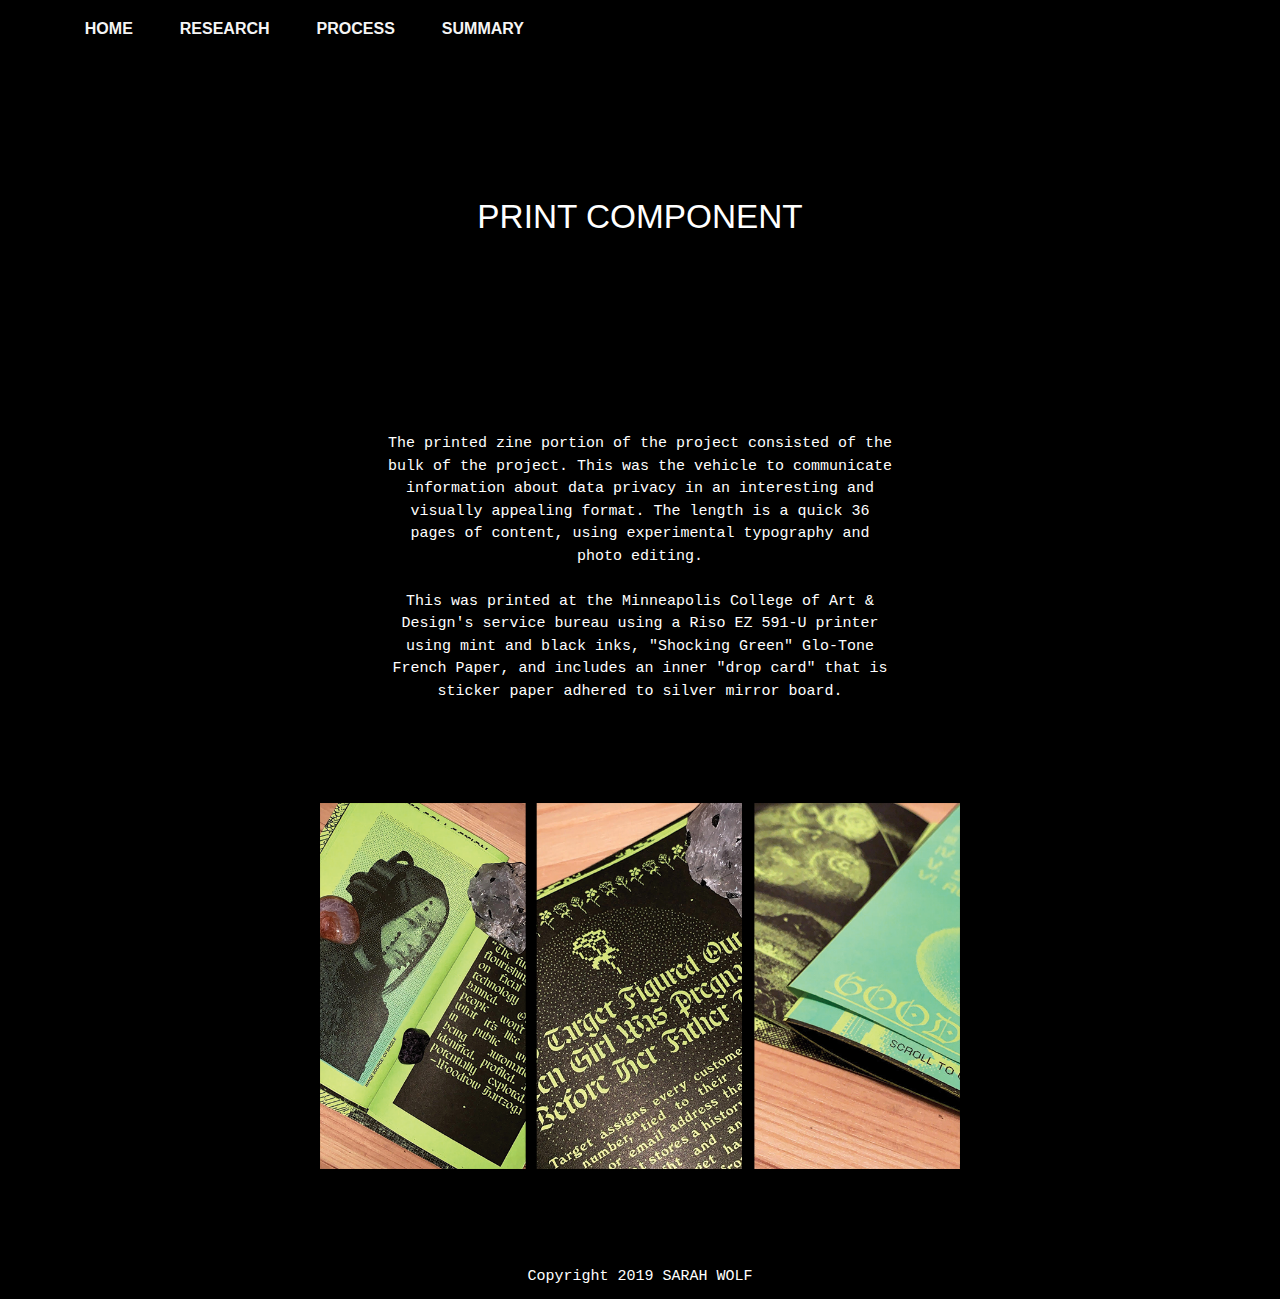
<file: FINAL-master/print/index.html>
<!DOCTYPE html>
	<html>
	</head>
<script src="//use.edgefonts.net/astloch.js"></script>
	<title>Surveil Capstone</title>
	<meta charset=utf-8">
	<link type="text/css" rel="stylesheet" href="style.css">
 
	</style>
	</head>

<body>


<nav>
<ul>
<li id="Link1">
<a href="../index.html">HOME</a>
</li>

<li id="Link2">
<a href="../research/index.html">RESEARCH</a>
</li>

<li id="Link3">
          <a href="../index.html">PROCESS</a>
          <ul>
            <li id="Web">
              <a href="../Web/index.html" class="first">WEB COMPONENT</a>
            </li>
            <li id="Print">
              <a href="index.html">PRINT COMPONENT</a>
            </li>
            <li id="UserTesting">
              <a href="../UserTesting/index.html">USER TESTING</a>
            </li>
           </ul>
          </li>

<li id="Link4">
	<a href="../summary/index.html">SUMMARY</a>
</li>



</ul>
</nav>


<h3> PRINT COMPONENT </h3>
													
												
<p>
The printed zine portion of the project consisted of the bulk of the project. This was the vehicle to communicate information about data privacy in an interesting and visually appealing format. The length is a quick 36 pages of content, using experimental typography and photo editing.
								   <br><br>
								   This was printed at the Minneapolis College of Art & Design's service bureau using a Riso EZ 591-U printer using mint and black inks, "Shocking Green" Glo-Tone French Paper, and includes an inner "drop card" that is sticker paper adhered to silver mirror board.
 </p>			   
								   

<img src="../img/print/imgd.png" alt="Print-Gallery" id="Print-Gallery" class="center">


<footer>
Copyright 2019 SARAH WOLF
</footer>

</body>
</html>
</file>
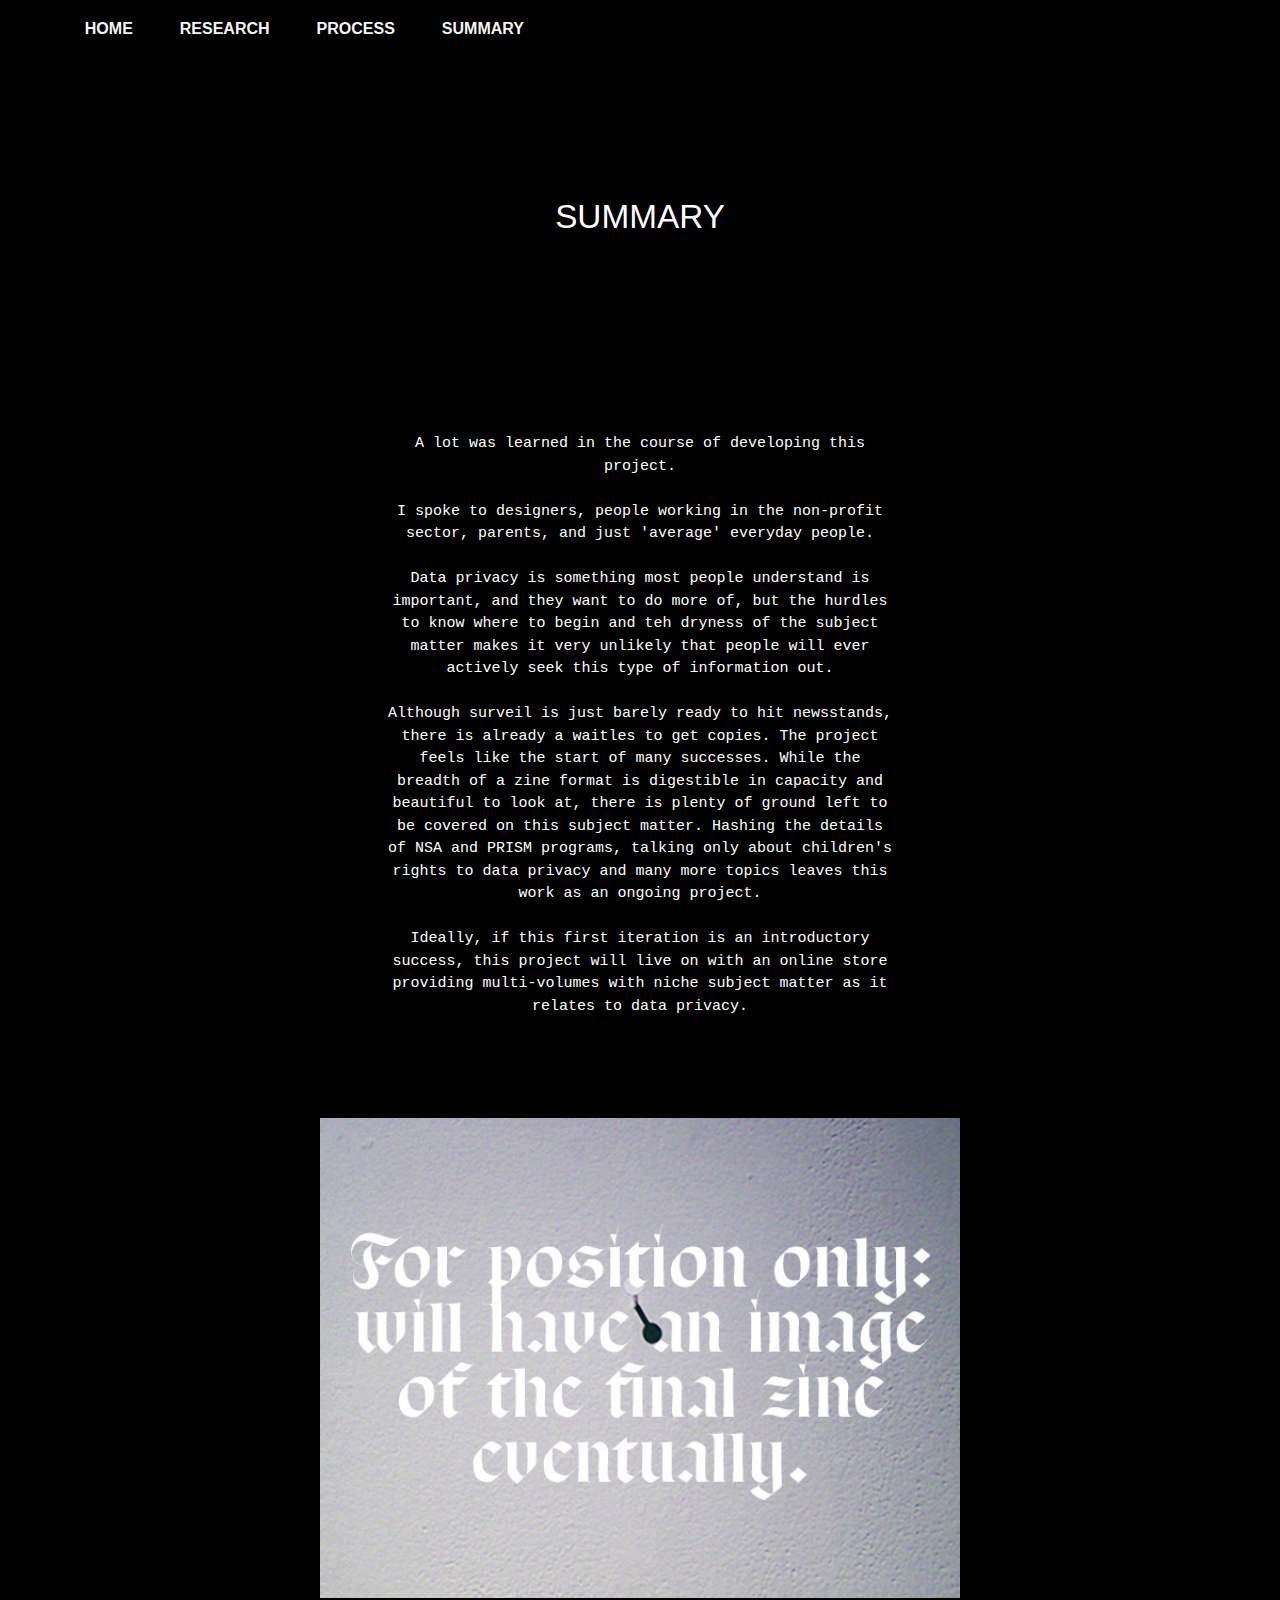
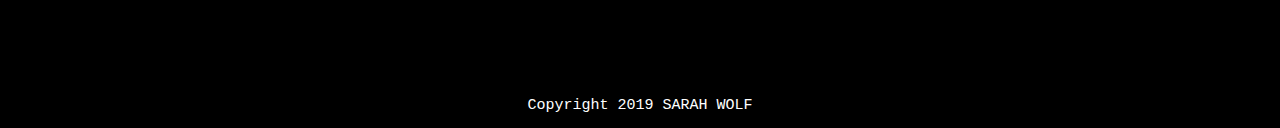
<file: FINAL-master/summary/index.html>
<!DOCTYPE html>
	<html>
	</head>
<script src="//use.edgefonts.net/astloch.js"></script>
	<title>Surveil Capstone</title>
	<meta charset=utf-8">
	<link type="text/css" rel="stylesheet" href="style.css">
 
	</style>
	</head>

<body>


<nav>
<ul>
<li id="Link1">
<a href="../index.html">HOME</a>
</li>

<li id="Link2">
<a href="../research/index.html">RESEARCH</a>
</li>

<li id="Link3">
          <a href="../index.html">PROCESS</a>
          <ul>
            <li id="Web">
              <a href="../Web/index.html" class="first">WEB COMPONENT</a>
            </li>
            <li id="Print">
              <a href="../Print/index.html">PRINT COMPONENT</a>
            </li>
            <li id="UserTesting">
              <a href="../UserTesting/index.html">USER TESTING</a>
            </li>
           </ul>
          </li>

<li id="Link4">
	<a href="index.html">SUMMARY</a>
</li>



</ul>
</nav>


<h3> SUMMARY </h3>
													
												
<p>
A lot was learned in the course of developing this project.
<br><br>
I spoke to designers, people working in the non-profit sector, parents, and just 'average' everyday people. 
						<br><br>
Data privacy is something most people understand is important, and they want to do more of, but the hurdles to know where to begin and teh dryness of the subject matter makes it very unlikely that people will ever actively seek this type of information out.
<br><br>
Although surveil is just barely ready to hit newsstands, there is already a waitles to get copies. The project feels like the start of many successes. While the breadth of a zine format is digestible in capacity and beautiful to look at, there is plenty of ground left to be covered on this subject matter. Hashing the details of NSA and PRISM programs, talking only about children's rights to data privacy and many more topics leaves this work as an ongoing project.
<br><br>
Ideally, if this first iteration is an introductory success, this project will live on with an online store providing multi-volumes with niche subject matter as it relates to data privacy.
 </p>			   
								   

<img src="../img/nail.jpg" alt="Nail" id="Nail" class="center">


<footer>
Copyright 2019 SARAH WOLF
</footer>

</body>
</html>
</file>
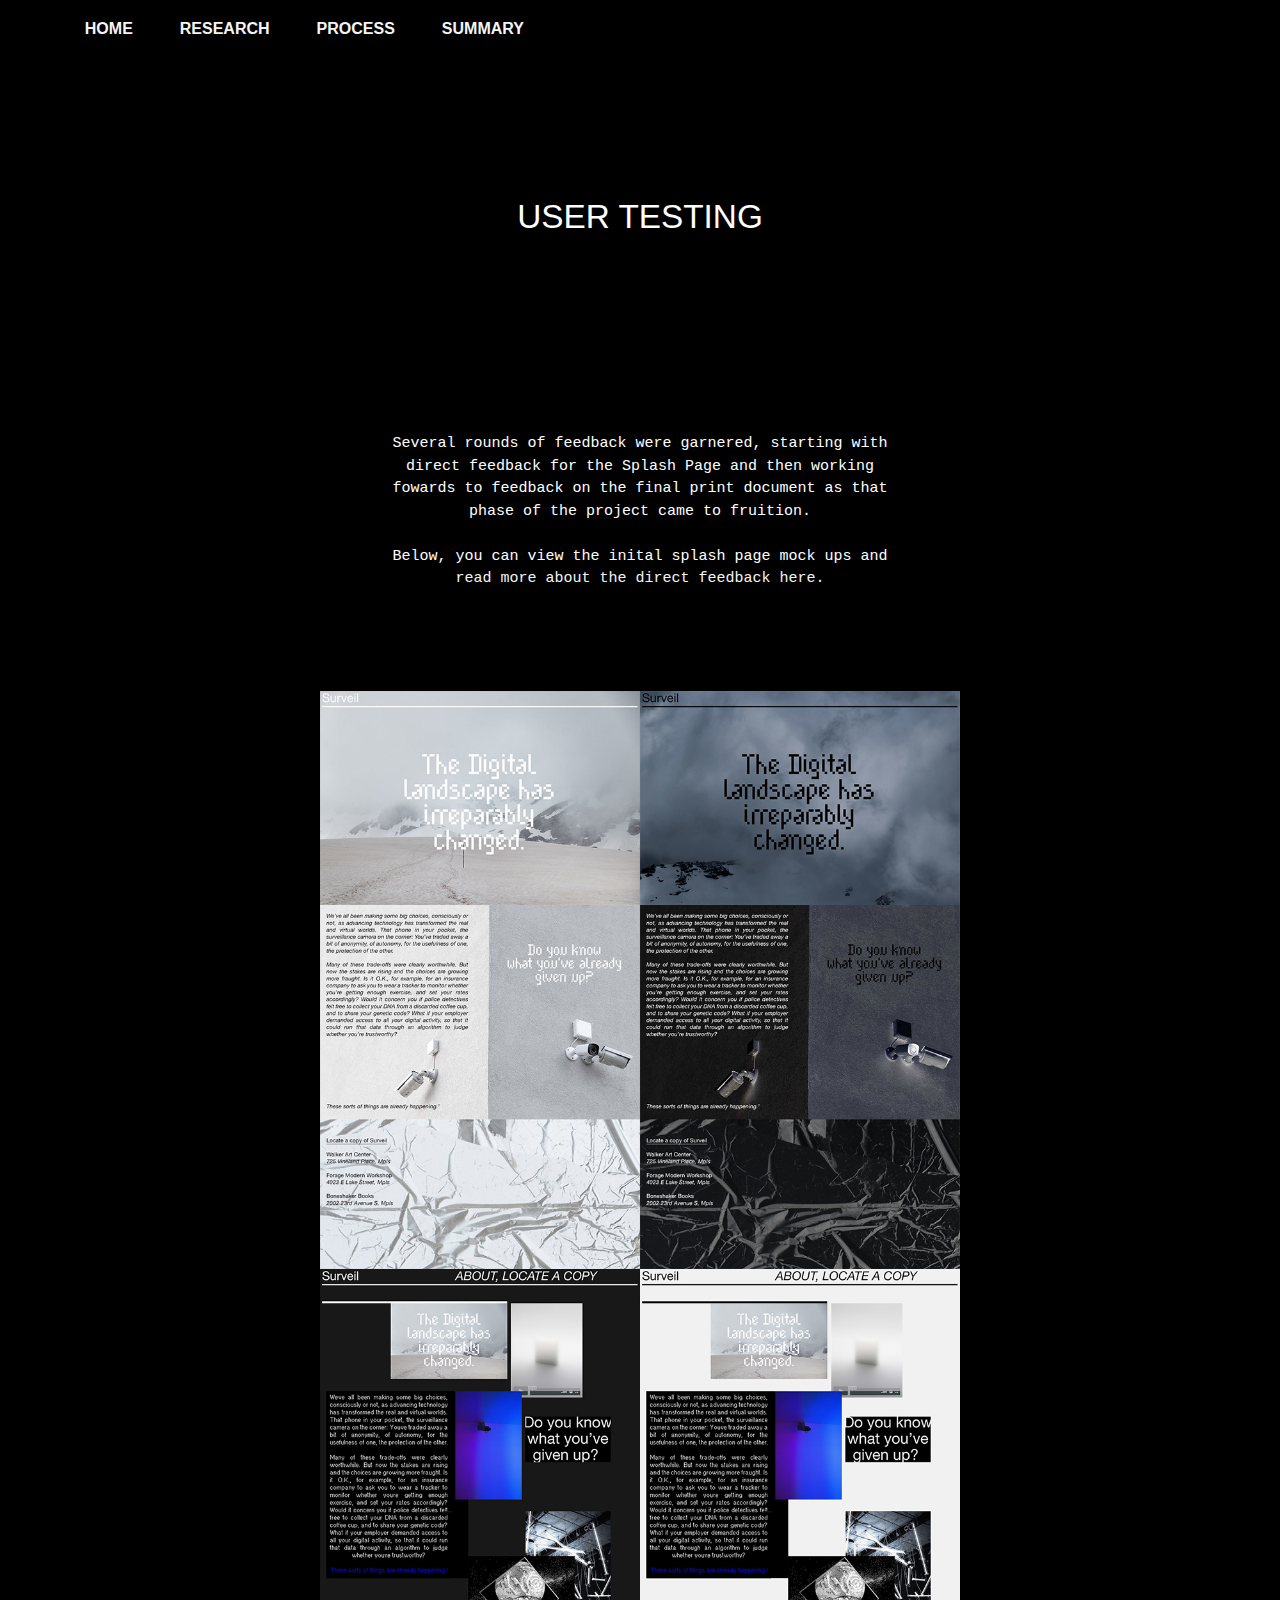
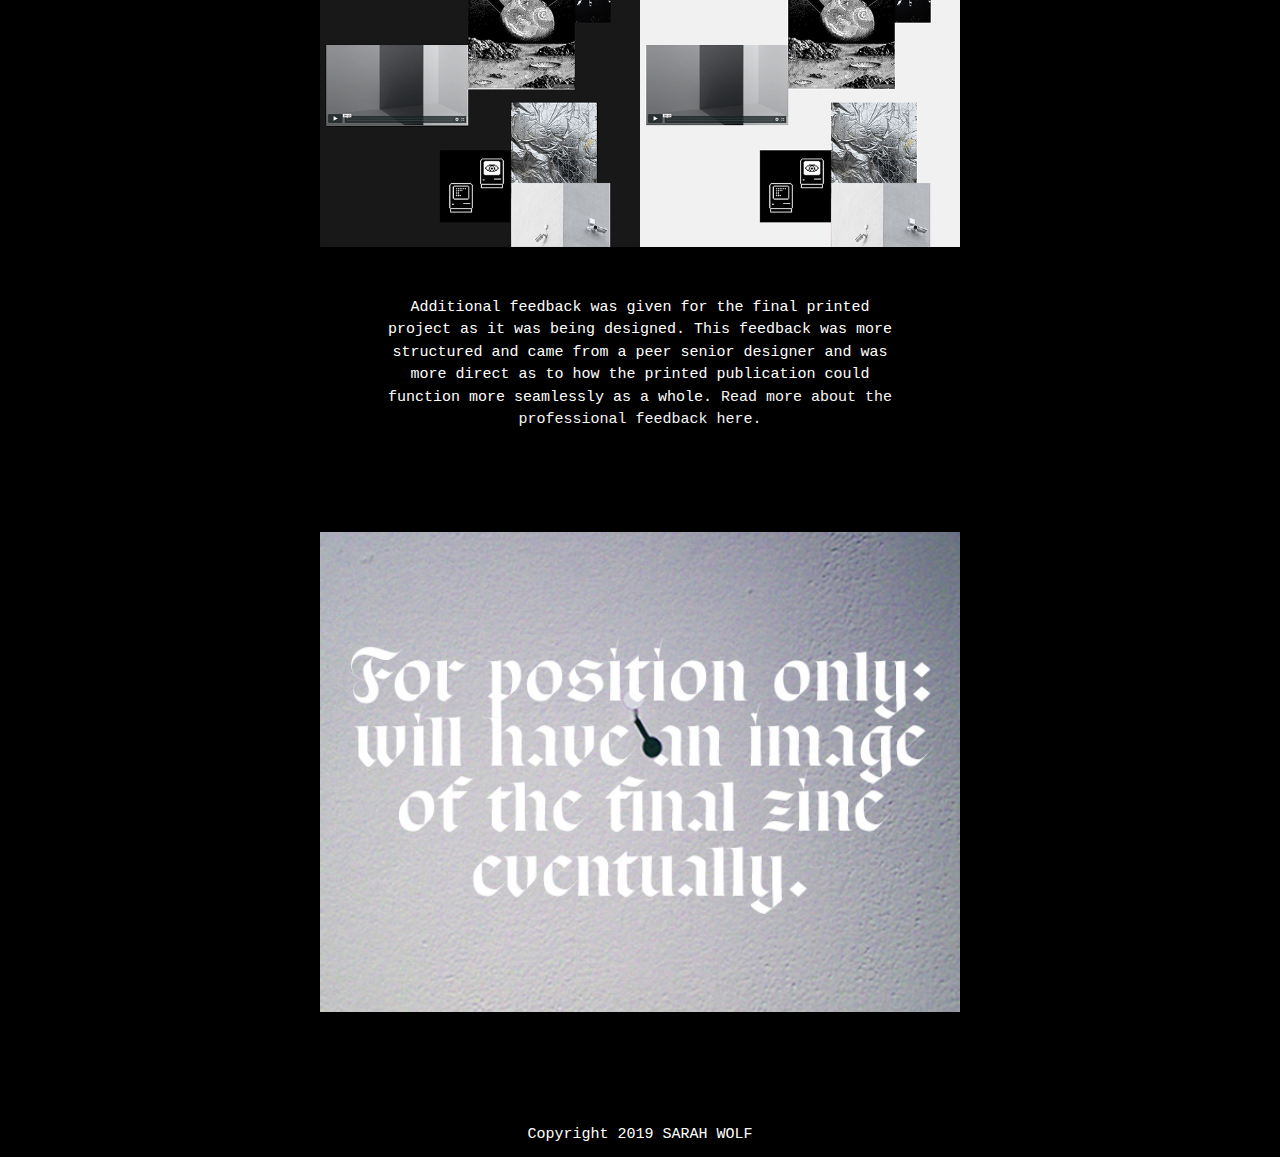
<file: FINAL-master/usertesting/index.html>
<!DOCTYPE html>
	<html>
	</head>
<script src="//use.edgefonts.net/astloch.js"></script>
	<title>Surveil Capstone</title>
	<meta charset=utf-8">
	<link type="text/css" rel="stylesheet" href="style.css">
 
	</style>
	</head>

<body>


<nav>
<ul>
<li id="Link1">
<a href="../index.html">HOME</a>
</li>

<li id="Link2">
<a href="../research/index.html">RESEARCH</a>
</li>

<li id="Link3">
          <a href="index.html">PROCESS</a>
          <ul>
            <li id="Web">
              <a href="../Web/index.html" class="first">WEB COMPONENT</a>
            </li>
            <li id="Print">
              <a href="../Print/index.html">PRINT COMPONENT</a>
            </li>
            <li id="UserTesting">
              <a href="index.html">USER TESTING</a>
            </li>
           </ul>
          </li>

<li id="Link4">
	<a href="../summary/index.html">SUMMARY</a>
</li>



</ul>
</nav>


<h3> USER TESTING </h3>
													
												
<p>
Several rounds of feedback were garnered, starting with direct feedback for the Splash Page and then working fowards to feedback on the final print document as that phase of the project came to fruition. <br> <br> Below, you can view the inital splash page mock ups and <a href="https://studio-surveil.tumblr.com/post/185861819113/user-feedback-happens-today-these-are-the-two">read more about the direct feedback here.</a></met> </p>
								   
								   

<img src="../img/usertesting/layouta.jpg" alt="LayoutA" id="LayoutA" class="center">
																	
<img src="../img/usertesting/layoutb.jpg" alt="LayoutB" id="LayoutB" class="center">

<p> <br> <br>Additional feedback was given for the final printed project as it was being designed. This feedback was more structured and came from a peer senior designer and was more direct as to how the printed publication could function more seamlessly as a whole.
<a href="https://studio-surveil.tumblr.com/post/186344092668/feedback">	Read more about the professional feedback here.</a></p>	
																																	<img src="../img/nail.jpg" alt="Nail" id="Nail" class="center">
<br>

<footer>
Copyright 2019 SARAH WOLF
</footer>

</body>
</html>
</file>
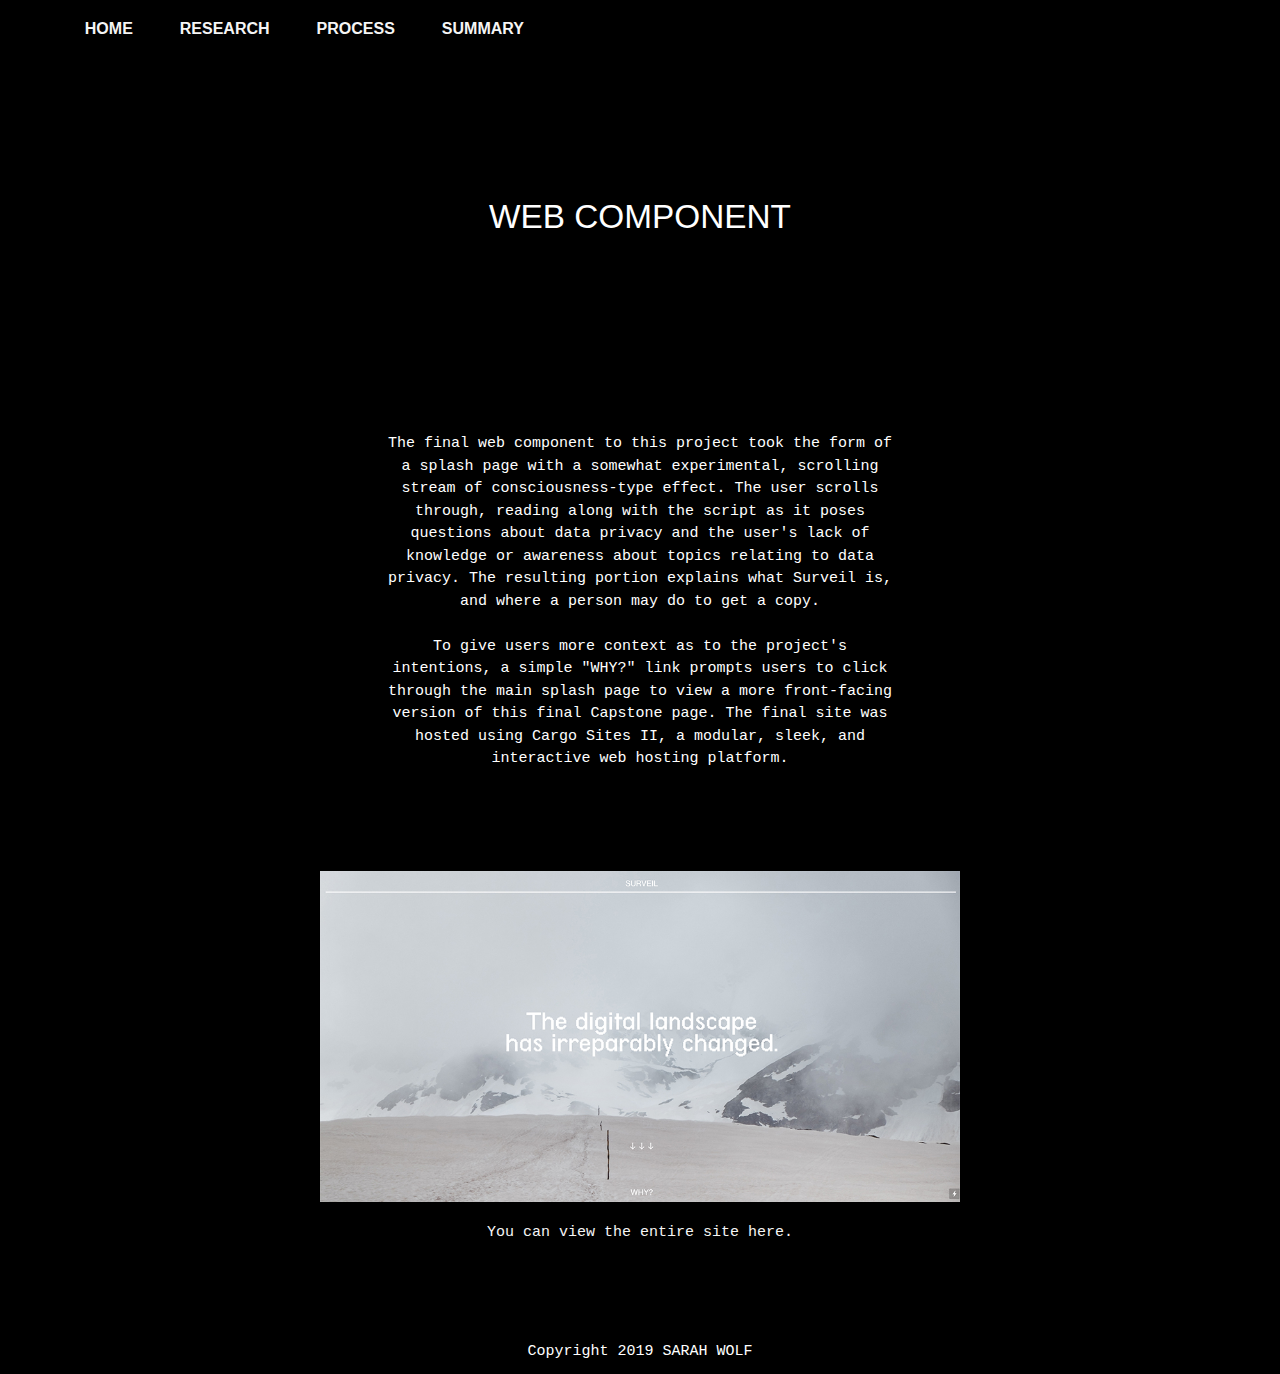
<file: FINAL-master/web/index.html>
<!DOCTYPE html>
	<html>
	</head>
<script src="//use.edgefonts.net/astloch.js"></script>
	<title>Surveil Capstone</title>
	<meta charset=utf-8">
	<link type="text/css" rel="stylesheet" href="style.css">
 
	</style>
	</head>

<body>


<nav>
<ul>
<li id="Link1">
<a href="../index.html">HOME</a>
</li>

<li id="Link2">
<a href="../research/index.html">RESEARCH</a>
</li>

<li id="Link3">
          <a href="index.html">PROCESS</a>
          <ul>
            <li id="Web">
              <a href="index.html" class="first">WEB COMPONENT</a>
            </li>
            <li id="Print">
              <a href="../Print/index.html">PRINT COMPONENT</a>
            </li>
            <li id="UserTesting">
              <a href="../UserTesting/index.html">USER TESTING</a>
            </li>
           </ul>
          </li>

<li id="Link4">
	<a href="../summary/index.html">SUMMARY</a>
</li>



</ul>
</nav>


<h3> WEB COMPONENT </h3>
													
												
<p>
The final web component to this project took the form of a splash page with a somewhat experimental, scrolling stream of consciousness-type effect. The user scrolls through, reading along with the script as it poses questions about data privacy and the user's lack of knowledge or awareness about topics relating to data privacy. The resulting portion explains what Surveil is, and where a person may do to get a copy. <br> <br> To give users more context as to the project's intentions, a simple "WHY?" link prompts users to click through the main splash page to view a more front-facing version of this final Capstone page. The final site was hosted using Cargo Sites II, a modular, sleek, and interactive web hosting platform. </p>			   
								   

<img src="../img/web/webimage.jpg" alt="Web" id="Web" class="center">
																	<br>
																	<p> <a href="sur-veil.us"> You can view the entire site here. </a> </p>
																	


<footer>
Copyright 2019 SARAH WOLF
</footer>

</body>
</html>
</file>
<file: FINAL-master/print/style.css>
/* http://meyerweb.com/eric/tools/css/reset/ 
   v2.0 | 20110126
   License: none (public domain)
*/

html, body, div, span, applet, object, iframe,
h1, h2, h3, h4, h5, h6, p, blockquote, pre,
a, abbr, acronym, address, big, cite, code,
del, dfn, em, img, ins, kbd, q, s, samp,
small, strike, strong, sub, sup, tt, var,
b, u, i, center,
dl, dt, dd, ol, ul, li,
fieldset, form, label, legend,
table, caption, tbody, tfoot, thead, tr, th, td,
article, aside, canvas, details, embed, 
figure, figcaption, footer, header, hgroup, 
menu, nav, output, ruby, section, summary,
time, mark, audio, video {
	margin: 0%;
	padding: 0;
	border: 0;
	font-size: 100%;
	font: inherit;
	vertical-align: baseline;

}

}
}
/* HTML5 display-role reset for older browsers */
article, aside, details, figcaption, figure, 
footer, header, hgroup, menu, nav, section {
	display: block;
}
body {
	line-height: 1;
	background-color: black;
}
ol, ul {
	list-style: none;
}
blockquote, q {
	quotes: none;
}
blockquote:before, blockquote:after,
q:before, q:after {
	content: '';
	content: none;
}
table {
	border-collapse: collapse;
	border-spacing: 0;
}






html {
	font-family: Helvetica, Arial, sans-serif;
	font-size: 15px;
	color: white;
}


nav	{
	display: center;
	position: fixed;
	top: 0;
	center: 0;
	width: 100%;
	border-bottom: 1px solid #000000;
	background: #000000;
	font-color: #ffffff;
	padding: 0% 5%;
	font-family: Helvetica, Arial, sans-serif;
	font-size: 12pt;
	font-kerning: auto;
	font-weight: bold;
}

ul {
	margin: 0;
	padding: .3em;
	
}

li {
	float: left;
	margin-right: 15px;

}

nav li a {
	display: block;
	background-color: #ebebeb;
	padding: 1em;
}

nav li a:hover {
	background-color: black;
	color: white;
	text-decoration: none;
}

nav li ul {
	display: none;
	position: absolute;
	padding: 0px;

}

nav li:hover ul {
	display: block;
}

nav li li {
	float: none;
	border: 0;
	border-bottom: 1px solid #ebebeb;

}

a:link {
	background-color: #000000;
	color: whitesmoke;
	text-decoration: none;
	text-align: center;
	}

a:hover {
	background-color: #000000;
	color: #ccf21d;
	text-decoration: none;
	text-align: center;
	}

a:visited {
	background-color: #000000;
	color: whitesmoke;
	text-decoration: none;
	text-align: center;
	}

a:active {
	background-color: #000000;
	color: whitesmoke;
	text-decoration: none;
	text-align: center;
	}


footer {
	position: relative;
	top: 0px;
	bottom: 0px;
	text-align: center;
	clear: both;
	margin-bottom: 15px;
	margin-top: 100px;
	font-family: Courier, Aria, sans-serif;
	}


h1 {
	font-family: Arial, serif;
	text-align: center;
	font-size: 50pt;
	margin-top: 200px;
	margin-bottom: 200px;
}


h2 {
	text-align: center;
	margin-left: 20%;
	margin-right: 20%;
	margin-top: 5px;	
	margin-bottom: 50px;
	line-height: 1.5;
	font-family: Courier, Aria, sans-serif;
	font-size: 20pt;
}

h3 {
	font-family: Helvetica, Arial, serif;
	text-align: center;
	font-size: 25pt;
	margin-top: 200px;
	margin-bottom: 200px;
}

p {
	text-align: center;
	margin-left: 30%;
	margin-right: 30%;
	margin-top: 5px;	
	margin-bottom: 100px;
	line-height: 1.5;
	font-family: Courier, Aria, sans-serif;

	}


#imga {	
	display: block;
	margin-left: auto;
	margin-right: auto;
	width: 50%
	}

#imgb {	
	display: block;
	margin-left: auto;
	margin-right: auto;
	width: 50%
	}

#imgc {	
	display: block;
	margin-left: auto;
	margin-right: auto;
	width: 50%
	}

#imgd {	
	display: block;
	margin-left: auto;
	margin-right: auto;
	width: 50%
	}

.center {
  display: block;
  margin-left: auto;
  margin-right: auto;
  width: 50%;
}
</file>
<file: FINAL-master/summary/style.css>
/* http://meyerweb.com/eric/tools/css/reset/ 
   v2.0 | 20110126
   License: none (public domain)
*/

html, body, div, span, applet, object, iframe,
h1, h2, h3, h4, h5, h6, p, blockquote, pre,
a, abbr, acronym, address, big, cite, code,
del, dfn, em, img, ins, kbd, q, s, samp,
small, strike, strong, sub, sup, tt, var,
b, u, i, center,
dl, dt, dd, ol, ul, li,
fieldset, form, label, legend,
table, caption, tbody, tfoot, thead, tr, th, td,
article, aside, canvas, details, embed, 
figure, figcaption, footer, header, hgroup, 
menu, nav, output, ruby, section, summary,
time, mark, audio, video {
	margin: 0%;
	padding: 0;
	border: 0;
	font-size: 100%;
	font: inherit;
	vertical-align: baseline;

}

}
}
/* HTML5 display-role reset for older browsers */
article, aside, details, figcaption, figure, 
footer, header, hgroup, menu, nav, section {
	display: block;
}
body {
	line-height: 1;
	background-color: black;
}
ol, ul {
	list-style: none;
}
blockquote, q {
	quotes: none;
}
blockquote:before, blockquote:after,
q:before, q:after {
	content: '';
	content: none;
}
table {
	border-collapse: collapse;
	border-spacing: 0;
}






html {
	font-family: Helvetica, Arial, sans-serif;
	font-size: 15px;
	color: white;
}


nav	{
	display: center;
	position: fixed;
	top: 0;
	center: 0;
	width: 100%;
	border-bottom: 1px solid #000000;
	background: #000000;
	font-color: #ffffff;
	padding: 0% 5%;
	font-family: Helvetica, Arial, sans-serif;
	font-size: 12pt;
	font-kerning: auto;
	font-weight: bold;
}

ul {
	margin: 0;
	padding: .3em;
	
}

li {
	float: left;
	margin-right: 15px;

}

nav li a {
	display: block;
	background-color: #ebebeb;
	padding: 1em;
}

nav li a:hover {
	background-color: black;
	color: white;
	text-decoration: none;
}

nav li ul {
	display: none;
	position: absolute;
	padding: 0px;

}

nav li:hover ul {
	display: block;
}

nav li li {
	float: none;
	border: 0;
	border-bottom: 1px solid #ebebeb;

}

a:link {
	background-color: #000000;
	color: whitesmoke;
	text-decoration: none;
	text-align: center;
	}

a:hover {
	background-color: #000000;
	color: #ccf21d;
	text-decoration: none;
	text-align: center;
	}

a:visited {
	background-color: #000000;
	color: whitesmoke;
	text-decoration: none;
	text-align: center;
	}

a:active {
	background-color: #000000;
	color: whitesmoke;
	text-decoration: none;
	text-align: center;
	}


footer {
	position: relative;
	top: 0px;
	bottom: 0px;
	text-align: center;
	clear: both;
	margin-bottom: 15px;
	margin-top: 100px;
	font-family: Courier, Aria, sans-serif;
	}


h1 {
	font-family: Arial, serif;
	text-align: center;
	font-size: 50pt;
	margin-top: 200px;
	margin-bottom: 200px;
}


h2 {
	text-align: center;
	margin-left: 20%;
	margin-right: 20%;
	margin-top: 5px;	
	margin-bottom: 50px;
	line-height: 1.5;
	font-family: Courier, Aria, sans-serif;
	font-size: 20pt;
}

h3 {
	font-family: Helvetica, Arial, serif;
	text-align: center;
	font-size: 25pt;
	margin-top: 200px;
	margin-bottom: 200px;
}

p {
	text-align: center;
	margin-left: 30%;
	margin-right: 30%;
	margin-top: 5px;	
	margin-bottom: 100px;
	line-height: 1.5;
	font-family: Courier, Aria, sans-serif;

	}


#nail {	
	display: block;
	margin-left: auto;
	margin-right: auto;
	width: 50%
	}



.center {
  display: block;
  margin-left: auto;
  margin-right: auto;
  width: 50%;
}
</file>
<file: FINAL-master/usertesting/style.css>
/* http://meyerweb.com/eric/tools/css/reset/ 
   v2.0 | 20110126
   License: none (public domain)
*/

html, body, div, span, applet, object, iframe,
h1, h2, h3, h4, h5, h6, p, blockquote, pre,
a, abbr, acronym, address, big, cite, code,
del, dfn, em, img, ins, kbd, q, s, samp,
small, strike, strong, sub, sup, tt, var,
b, u, i, center,
dl, dt, dd, ol, ul, li,
fieldset, form, label, legend,
table, caption, tbody, tfoot, thead, tr, th, td,
article, aside, canvas, details, embed, 
figure, figcaption, footer, header, hgroup, 
menu, nav, output, ruby, section, summary,
time, mark, audio, video {
	margin: 0%;
	padding: 0;
	border: 0;
	font-size: 100%;
	font: inherit;
	vertical-align: baseline;

}

}
}
/* HTML5 display-role reset for older browsers */
article, aside, details, figcaption, figure, 
footer, header, hgroup, menu, nav, section {
	display: block;
}
body {
	line-height: 1;
	background-color: black;
}
ol, ul {
	list-style: none;
}
blockquote, q {
	quotes: none;
}
blockquote:before, blockquote:after,
q:before, q:after {
	content: '';
	content: none;
}
table {
	border-collapse: collapse;
	border-spacing: 0;
}






html {
	font-family: Helvetica, Arial, sans-serif;
	font-size: 15px;
	color: white;
}


nav	{
	display: center;
	position: fixed;
	top: 0;
	center: 0;
	width: 100%;
	border-bottom: 1px solid #000000;
	background: #000000;
	font-color: #ffffff;
	padding: 0% 5%;
	font-family: Helvetica, Arial, sans-serif;
	font-size: 12pt;
	font-kerning: auto;
	font-weight: bold;
}

ul {
	margin: 0;
	padding: .3em;
	
}

li {
	float: left;
	margin-right: 15px;

}

nav li a {
	display: block;
	background-color: #ebebeb;
	padding: 1em;
}

nav li a:hover {
	background-color: black;
	color: white;
	text-decoration: none;
}

nav li ul {
	display: none;
	position: absolute;
	padding: 0px;

}

nav li:hover ul {
	display: block;
}

nav li li {
	float: none;
	border: 0;
	border-bottom: 1px solid #ebebeb;

}

a:link {
	background-color: #000000;
	color: whitesmoke;
	text-decoration: none;
	text-align: center;
	}

a:hover {
	background-color: #000000;
	color: #ccf21d;
	text-decoration: none;
	text-align: center;
	}

a:visited {
	background-color: #000000;
	color: whitesmoke;
	text-decoration: none;
	text-align: center;
	}

a:active {
	background-color: #000000;
	color: whitesmoke;
	text-decoration: none;
	text-align: center;
	}


footer {
	position: relative;
	top: 0px;
	bottom: 0px;
	text-align: center;
	clear: both;
	margin-bottom: 15px;
	margin-top: 100px;
	font-family: Courier, Aria, sans-serif;
	}


h1 {
	font-family: Arial, serif;
	text-align: center;
	font-size: 50pt;
	margin-top: 200px;
	margin-bottom: 200px;
}


h2 {
	text-align: center;
	margin-left: 20%;
	margin-right: 20%;
	margin-top: 5px;	
	margin-bottom: 50px;
	line-height: 1.5;
	font-family: Courier, Aria, sans-serif;
	font-size: 20pt;
}

h3 {
	font-family: Helvetica, Arial, serif;
	text-align: center;
	font-size: 25pt;
	margin-top: 200px;
	margin-bottom: 200px;
}

p {
	text-align: center;
	margin-left: 30%;
	margin-right: 30%;
	margin-top: 5px;	
	margin-bottom: 100px;
	line-height: 1.5;
	font-family: Courier, Aria, sans-serif;

	}


#layoutA {	
	display: block;
	margin-left: auto;
	margin-right: auto;
	width: 50%
	}


#layoutB {	
	display: block;
	margin-left: auto;
	margin-right: auto;
	width: 50%
	}

	
#nail {	
	display: block;
	margin-left: auto;
	margin-right: auto;
	width: 50%
	}

.center {
  display: block;
  margin-left: auto;
  margin-right: auto;
  width: 50%;
}
</file>
<file: FINAL-master/web/style.css>
/* http://meyerweb.com/eric/tools/css/reset/ 
   v2.0 | 20110126
   License: none (public domain)
*/

html, body, div, span, applet, object, iframe,
h1, h2, h3, h4, h5, h6, p, blockquote, pre,
a, abbr, acronym, address, big, cite, code,
del, dfn, em, img, ins, kbd, q, s, samp,
small, strike, strong, sub, sup, tt, var,
b, u, i, center,
dl, dt, dd, ol, ul, li,
fieldset, form, label, legend,
table, caption, tbody, tfoot, thead, tr, th, td,
article, aside, canvas, details, embed, 
figure, figcaption, footer, header, hgroup, 
menu, nav, output, ruby, section, summary,
time, mark, audio, video {
	margin: 0%;
	padding: 0;
	border: 0;
	font-size: 100%;
	font: inherit;
	vertical-align: baseline;

}

}
}
/* HTML5 display-role reset for older browsers */
article, aside, details, figcaption, figure, 
footer, header, hgroup, menu, nav, section {
	display: block;
}
body {
	line-height: 1;
	background-color: black;
}
ol, ul {
	list-style: none;
}
blockquote, q {
	quotes: none;
}
blockquote:before, blockquote:after,
q:before, q:after {
	content: '';
	content: none;
}
table {
	border-collapse: collapse;
	border-spacing: 0;
}






html {
	font-family: Helvetica, Arial, sans-serif;
	font-size: 15px;
	color: white;
}


nav	{
	display: center;
	position: fixed;
	top: 0;
	center: 0;
	width: 100%;
	border-bottom: 1px solid #000000;
	background: #000000;
	font-color: #ffffff;
	padding: 0% 5%;
	font-family: Helvetica, Arial, sans-serif;
	font-size: 12pt;
	font-kerning: auto;
	font-weight: bold;
}

ul {
	margin: 0;
	padding: .3em;
	
}

li {
	float: left;
	margin-right: 15px;

}

nav li a {
	display: block;
	background-color: #ebebeb;
	padding: 1em;
}

nav li a:hover {
	background-color: black;
	color: white;
	text-decoration: none;
}

nav li ul {
	display: none;
	position: absolute;
	padding: 0px;

}

nav li:hover ul {
	display: block;
}

nav li li {
	float: none;
	border: 0;
	border-bottom: 1px solid #ebebeb;

}

a:link {
	background-color: #000000;
	color: whitesmoke;
	text-decoration: none;
	text-align: center;
	}

a:hover {
	background-color: #000000;
	color: #ccf21d;
	text-decoration: none;
	text-align: center;
	}

a:visited {
	background-color: #000000;
	color: whitesmoke;
	text-decoration: none;
	text-align: center;
	}

a:active {
	background-color: #000000;
	color: whitesmoke;
	text-decoration: none;
	text-align: center;
	}


footer {
	position: relative;
	top: 0px;
	bottom: 0px;
	text-align: center;
	clear: both;
	margin-bottom: 15px;
	margin-top: 100px;
	font-family: Courier, Aria, sans-serif;
	}


h1 {
	font-family: Arial, serif;
	text-align: center;
	font-size: 50pt;
	margin-top: 200px;
	margin-bottom: 200px;
}


h2 {
	text-align: center;
	margin-left: 20%;
	margin-right: 20%;
	margin-top: 5px;	
	margin-bottom: 50px;
	line-height: 1.5;
	font-family: Courier, Aria, sans-serif;
	font-size: 20pt;
}

h3 {
	font-family: Helvetica, Arial, serif;
	text-align: center;
	font-size: 25pt;
	margin-top: 200px;
	margin-bottom: 200px;
}

p {
	text-align: center;
	margin-left: 30%;
	margin-right: 30%;
	margin-top: 5px;	
	margin-bottom: 100px;
	line-height: 1.5;
	font-family: Courier, Aria, sans-serif;

	}


#webimage {	
	display: block;
	margin-left: auto;
	margin-right: auto;
	width: 50%
	}



.center {
  display: block;
  margin-left: auto;
  margin-right: auto;
  width: 50%;
}
</file>
